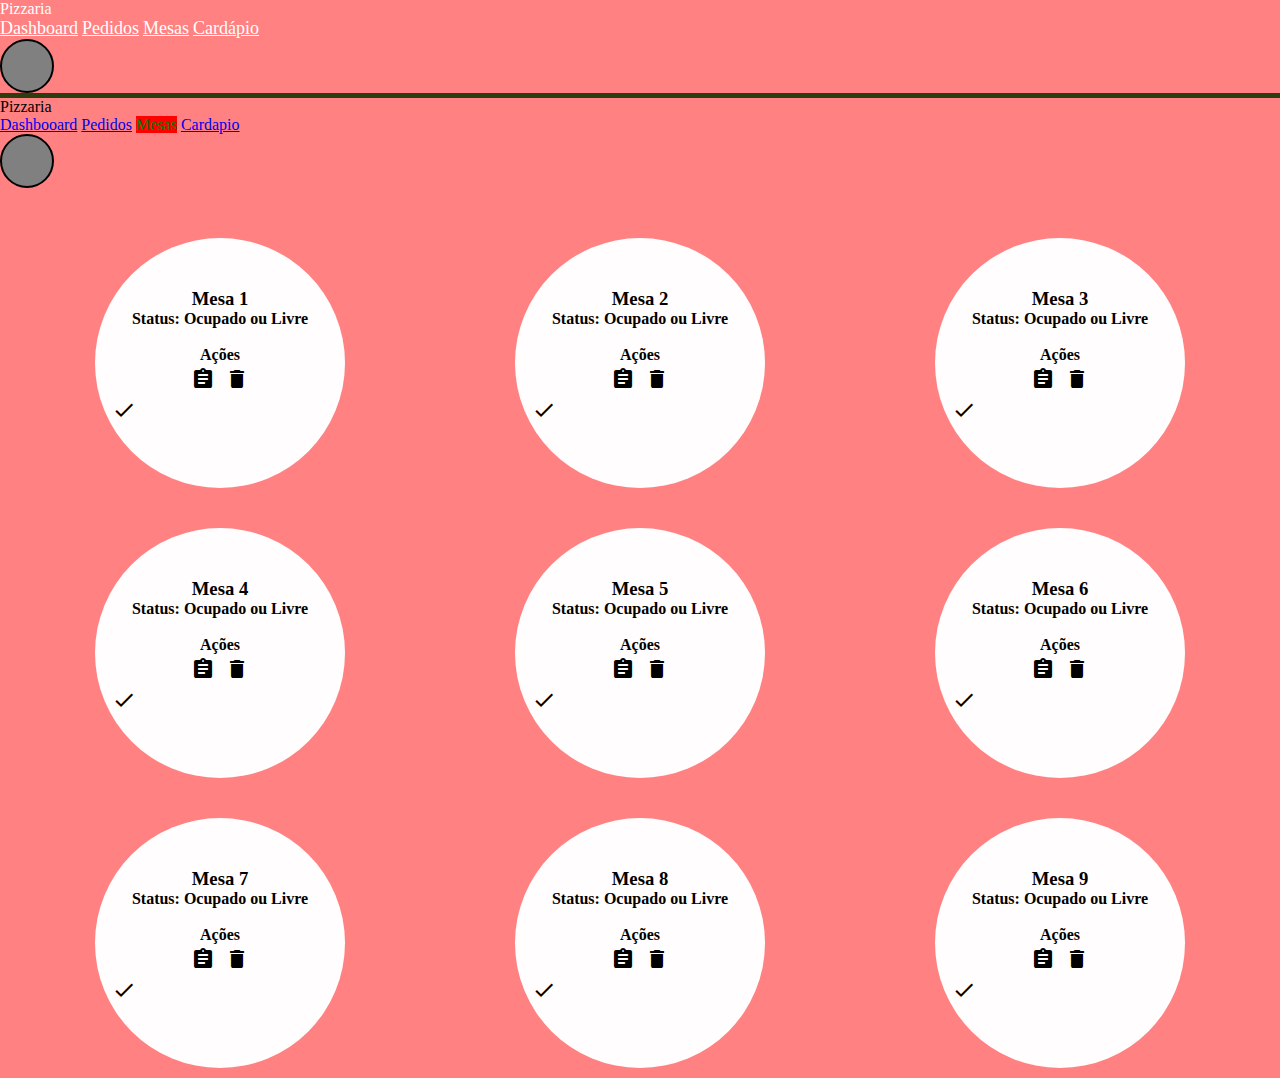
<file: paginas/mesas.html>
<!DOCTYPE html>
<html>
    <head>
        <script src="../js/mesas.js"></script>
        <script src="../js/dados.js"></script>
        <link rel="stylesheet" href="../css/index.css">
        <!--Referencia o css fora do html=stylesheet-->
        <link rel="stylesheet" href="https://fonts.googleapis.com/icon?family=Material+Icons">
        <link rel="stylesheet" href="https://code.getmdl.io/1.3.0/material.brown-red.min.css" />
        <script defer src="https://code.getmdl.io/1.3.0/material.min.js"></script>

        <style>
            .mdl-layout__header{
              background: url('https://media.istockphoto.com/vectors/best-italian-pizza-banner-with-ribbon-tomato-cheese-mozzarella-flour-vector-id1253496654?k=20&m=1253496654&s=170667a&w=0&h=RnlWrLTh386Gm18QnUmLKe3b47deOI9z1u37hMo_0gI=') center / cover;
              border-bottom: 5px solid rgb(44, 61, 17);
            }
            .demo-layout-transparent .mdl-layout__header,
            .demo-layout-transparent .mdl-layout__drawer-button {
              /* This background is dark, so we set text to white. Use 87% black instead if
                 your background is light. */
              color: white;
            }
        </style>
    </head>
       <body>
        <div class="demo-layout-transparent mdl-layout mdl-js-layout">
            <header class="mdl-layout__header mdl-layout__header--transparent">
              <div class="mdl-layout__header-row">
                <!-- Title -->
                <span class="mdl-layout-title">Pizzaria</span>
                <!-- Add spacer, to align navigation to the right -->
                <div class="mdl-layout-spacer"></div>
                <!-- Navigation -->
                <nav class="mdl-navigation">
                    <a style="color: white; font-size: 18px;" class="mdl-navigation__link" href="paginaPrincipal.html">Dashboard</a>
                    <a style="color: white; font-size: 18px;" class="mdl-navigation__link" href="pedido.html">Pedidos</a>
                    <a style="color: white; font-size: 18px;" class="mdl-navigation__link" href="mesas.html">Mesas</a>
                    <a style="color: white; font-size: 18px;" class="mdl-navigation__link" href="cardapio.html">Cardápio</a>
                    <a href="conta.html">
                      <div id="foto" class="imagemUsuario"></div>
                    </a>
                </nav>
              </div>
            </header>
            <div class="mdl-layout__drawer">
              <span class="mdl-layout-title">Pizzaria</span>
              <nav class="mdl-navigation">
                <a class="mdl-navigation__link" href="paginaPrincipal.html">Dashbooard</a>
                <a class="mdl-navigation__link" href="pedido.html">Pedidos</a>
                <a style="background-color: red; color: green;" class="mdl-navigation__link" href="mesas.html">Mesas</a>
                <a class="mdl-navigation__link" href="cardapio.html">Cardapio</a>
                <a href="conta.html">
                  <div class="imagemUsuario"></div>
                </a>
              </nav>
            </div>
            <main class="mdl-layout_content">
               <div class="mesas">
                  <div id="mesa1" class="mesa">
                      <h3>Mesa 1</h3>
                      <span style="font-weight: bold;">Status: Ocupado ou Livre</span>
                      <br>
                      <br>
                      <span style="font-weight: bold;">Ações</span>
                       <div class="icones">
                        <i id="pedidosMesa1" class="material-icons">assignment</i>
                        <i class="material-icons">delete</i>
                        <i class="material-icons">done_outline</i>
                       </div>
                  </div>

                 
                  <div id="mesa2" class="mesa">
                      <h3>Mesa 2</h3>
                      <span style="font-weight: bold;">Status: Ocupado ou Livre</span>
                      <br>
                      <br>
                      <span style="font-weight: bold;">Ações</span>
                       <div class="icones">
                        <i id="pedidosMesa2" class="material-icons">assignment</i>
                        <i class="material-icons">delete</i>
                        <i class="material-icons">done_outline</i>
                       </div>
                  </div>

                  
                  <div id="mesa3" class="mesa">
                      <h3>Mesa 3</h3>
                      <span style="font-weight: bold;">Status: Ocupado ou Livre</span>
                      <br>
                      <br>
                      <span style="font-weight: bold;">Ações</span>
                       <div class="icones">
                        <i id="pedidosMesa3" class="material-icons">assignment</i>
                        <i class="material-icons">delete</i>
                        <i class="material-icons">done_outline</i>
                       </div>
                  </div>

                 
                  <div id="mesa4" class="mesa">
                      <h3>Mesa 4</h3>
                      <span style="font-weight: bold;">Status: Ocupado ou Livre</span>
                      <br>
                      <br>
                      <span style="font-weight: bold;">Ações</span>
                       <div class="icones">
                        <i id="pedidosMesa4" class="material-icons">assignment</i>
                        <i class="material-icons">delete</i>
                        <i class="material-icons">done_outline</i>
                       </div>
                  </div>

                  
                  <div id="mesa5" class="mesa">
                      <h3>Mesa 5</h3>
                      <span style="font-weight: bold;">Status: Ocupado ou Livre</span>
                      <br>
                      <br>
                      <span style="font-weight: bold;">Ações</span>
                       <div class="icones">
                        <i id="pedidosMesa5" class="material-icons">assignment</i>
                        <i class="material-icons">delete</i>
                        <i class="material-icons">done_outline</i>
                       </div>
                  </div>


                  
                  <div id="mesa6" class="mesa">
                      <h3>Mesa 6</h3>
                      <span style="font-weight: bold;">Status: Ocupado ou Livre</span>
                      <br>
                      <br>
                      <span style="font-weight: bold;">Ações</span>
                       <div class="icones">
                        <i id="pedidosMesa6" class="material-icons">assignment</i>
                        <i class="material-icons">delete</i>
                        <i class="material-icons">done_outline</i>
                       </div>
                  </div>
                  <div id="mesa7" class="mesa">
                    <h3>Mesa 7</h3>
                    <span style="font-weight: bold;">Status: Ocupado ou Livre</span>
                    <br>
                    <br>
                    <span style="font-weight: bold;">Ações</span>
                     <div class="icones">
                      <i id="pedidosMesa7" class="material-icons">assignment</i>
                      <i class="material-icons">delete</i>
                      <i class="material-icons">done_outline</i>
                     </div>
                </div>
                <div id="mesa8" class="mesa">
                    <h3>Mesa 8</h3>
                    <span style="font-weight: bold;">Status: Ocupado ou Livre</span>
                    <br>
                    <br>
                    <span style="font-weight: bold;">Ações</span>
                     <div class="icones">
                      <i id="pedidosMesa8" class="material-icons">assignment</i>
                      <i class="material-icons">delete</i>
                      <i class="material-icons">done_outline</i>
                     </div>
                </div>
                <div id="mesa9" class="mesa">
                    <h3>Mesa 9</h3>
                    <span style="font-weight: bold;">Status: Ocupado ou Livre</span>
                    <br>
                    <br>
                    <span style="font-weight: bold;">Ações</span>
                     <div class="icones">
                      <i id="pedidosMesa9" class="material-icons">assignment</i>
                      <i class="material-icons">delete</i>
                      <i class="material-icons">done_outline</i>
                     </div>
                </div>
               </div>
               <dialog id="mesaInfo" class="mdl-dialog">
                   <span class="fechar">X</span>
               </dialog>
            </main>
         
           </div>
       </body>
</html>
</file>
<file: css/index.css>
/*
  * = Tudo,rudo que tiver na pagina*/
  

*{
    margin: 0;
    top: 0;
    left: 0;
}

@keyframes teste{
    0% {left: 0px; top: -90px;}
    100% {left:0px; top: 0px}
}


.notficacao{
    position: absolute;
    width: 250px;
    height: 60px;
    margin-top: 100px;
    border: 1px solid black;
    display: none;
    border-radius: 10px;
    background-color: white;
    text-align: center;
    margin-left: 80%;
 


    animation: teste 1s;
    animation-direction: normal;
}

.notficacao img{
    width: 20px;
    margin-right: 5px;
}

.notficacao p{
    top: 50%;
    transform: translate(0%, 70%);
}
/*
Quando a TAG tiver id nos referenciamos com #
Quando a TAG tiver classe nos referenciamos com .
*/
.mdl-layout__header{
    background: url('https://media.istockphoto.com/vectors/best-italian-pizza-banner-with-ribbon-tomato-cheese-mozzarella-flour-vector-id1253496654?k=20&m=1253496654&s=170667a&w=0&h=RnlWrLTh386Gm18QnUmLKe3b47deOI9z1u37hMo_0gI=') center / cover !important;
    border-bottom: 5px solid rgb(44, 61, 17);
}

body{
    background-color: #FF8181;
}

.divGeral{
    width: 600px;
    height: 400px;
    position: absolute;
    left: 50%; 
    top: 50%; 
    transform: translate(-50%, -50%) ;
}

.divimg{
    width: 250px;
    height: 90%;
    margin-left: 20px;
    margin-top: 20px;
}

.divLogin{
   width: 300px;
   height: 90%;
   position: absolute;
   margin-left: 285px;
   margin-top: 20px;
   text-align: center;
}

.formLogin{
    margin-left: 10px;
    margin-right: 10px;
}

.divContador{
    width: 75%;
    height: 280px;
    margin: auto;
    display: grid;
    grid-template-columns: auto auto auto auto;
    grid-gap: 20px;
}

.cardContador{
    width: 100% !important;
    border-radius: 20px !important;
    text-align: center;
}

.divGraficos{
    width: 75%;
    height: 500px;
    margin: auto;
    margin-top: 50px;
    margin-bottom: 30px;
}

.conteudoCard span{
    font-size: 300%;
}

.conteudoCard img{
    width: 20%;
}

.cardapio{
    margin: auto;
    width: 80%;
}

.cardapio table{
    width: 100%;
}

.cardImagem{
    margin: auto;
    margin-top: 10px;
    width: 30%;
    height: 100%;
    background-image: url('../img/logoPizza.png');
    background-repeat: no-repeat;
    background-size: contain;
}

.botaoAdd{
    text-align: center;
    margin-top: 20px;
}

.mdl-dialog{
    background-color: rgb(255, 255, 255);
    position: absolute;
    left: 50%; 
    top: 50%; 
    transform: translate(-50%, -50%) ;
    width: 28% !important;
    height: 45% !important;
    border-radius: 20px;
}

.mesas{
    display: grid;
    text-align: center;
    grid-template-columns: auto auto auto;
    padding: 10px;
}

.mesa{
    width: 250px;
    height: 250px;
    background-color: rgb(255, 253, 253);
    margin: auto;
    margin-top: 40px;
    border-radius: 50%;
    
}

.mesa h3{
    margin-top: 20%;
}

.icones i{
    padding: 3px;
    cursor: pointer;
}

.icones i:hover{
    background-color: rgb(52, 141, 34);
    border-radius: 50%;
    padding: 3px;
    color: rgb(0, 0, 0);
}

.pedidos{
    display: grid;
    text-align: center;
    grid-template-columns: auto auto auto;
    padding: 10px;
    text-align: center;
}

.pedido{
    width: 250px;
    height: 350px;
    background-color: rgb(255, 255, 255);
    text-align: center;
    margin: 10px;
}

.pedidosDialog{
    width: 50% !important;
    height: 50% !important;
}


.imagemUsuario{
    width: 50px;
    height: 50px;
    background-color: grey;
    border-radius: 50%;
    border: 2px solid black;
    background-image: url('https://www.conticola.com.br/blog/wp-content/themes/editium/assets/front/img/def_gravatar.png');
    background-repeat: no-repeat;
    background-size: 100% 100%;
}

.imagemUsuario2{
    width: 100px;
    height: 100px;
    background-color: grey;
    border-radius: 50%;
    border: 2px solid black;
    background-image: url('https://www.conticola.com.br/blog/wp-content/themes/editium/assets/front/img/def_gravatar.png');
    background-repeat: no-repeat;
    background-size: 100% 100%;
}



.infoGeral{
    width: 60%;
    height: 60%;
    background-color: white;
    position: absolute;
    top: 50%;
    left: 50%;
    transform: translate(-50%,-50%);
    border: 1px solid black;
    border-radius: 10px;

}



.infoUser{
    width: 95%;
    height: 150px;
    background-color: rgb(200, 200, 200);
    border: 1px solid black;
    border-radius: 10px;
    margin: auto;
    margin-top: 20px;
}


.userConteudo{
    margin: 25px 25px;
    display: grid;
    grid-template-columns: auto auto auto;
}


.acoes{
    margin-left: 500px;
}





.info2{
    display: grid; /* Forma do jeito que será mostrado*/
    grid-template-columns: auto auto; /*auto auto = 2 colunas */
    margin: auto;
}


.material-icons{
    cursor: pointer;
}
</file>
